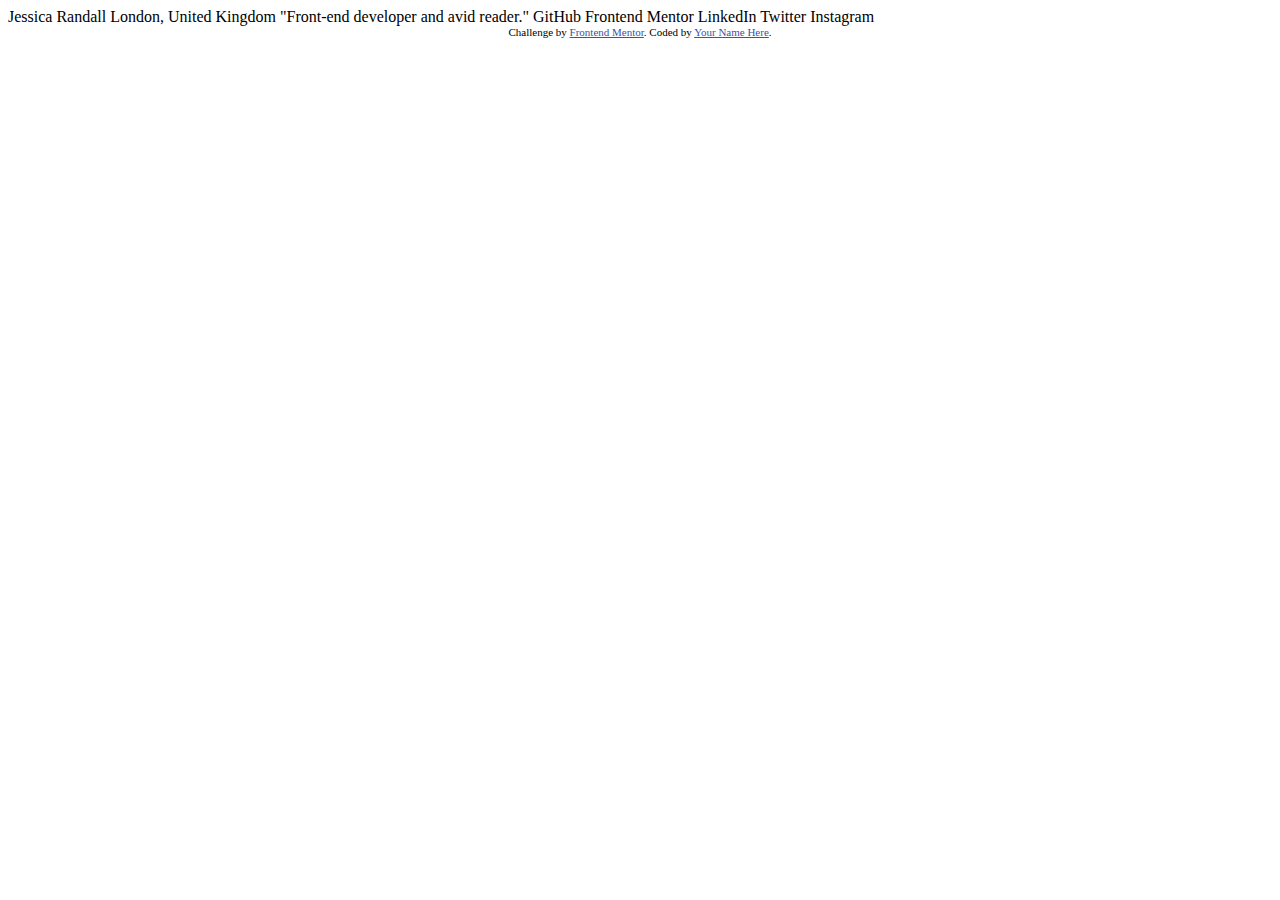
<file: social-links-profile-main/index.html>
<!DOCTYPE html>
<html lang="en">
<head>
  <meta charset="UTF-8">
  <meta name="viewport" content="width=device-width, initial-scale=1.0"> <!-- displays site properly based on user's device -->

  <link rel="icon" type="image/png" sizes="32x32" href="./assets/images/favicon-32x32.png">
  
  <title>Frontend Mentor | Social links profile</title>

  <!-- Feel free to remove these styles or customise in your own stylesheet 👍 -->
  <style>
    .attribution { font-size: 11px; text-align: center; }
    .attribution a { color: hsl(228, 45%, 44%); }
  </style>
</head>
<body>

  Jessica Randall
  London, United Kingdom
  "Front-end developer and avid reader."

  GitHub
  Frontend Mentor
  LinkedIn
  Twitter
  Instagram
  
  <div class="attribution">
    Challenge by <a href="https://www.frontendmentor.io?ref=challenge" target="_blank">Frontend Mentor</a>. 
    Coded by <a href="#">Your Name Here</a>.
  </div>
</body>
</html>
</file>
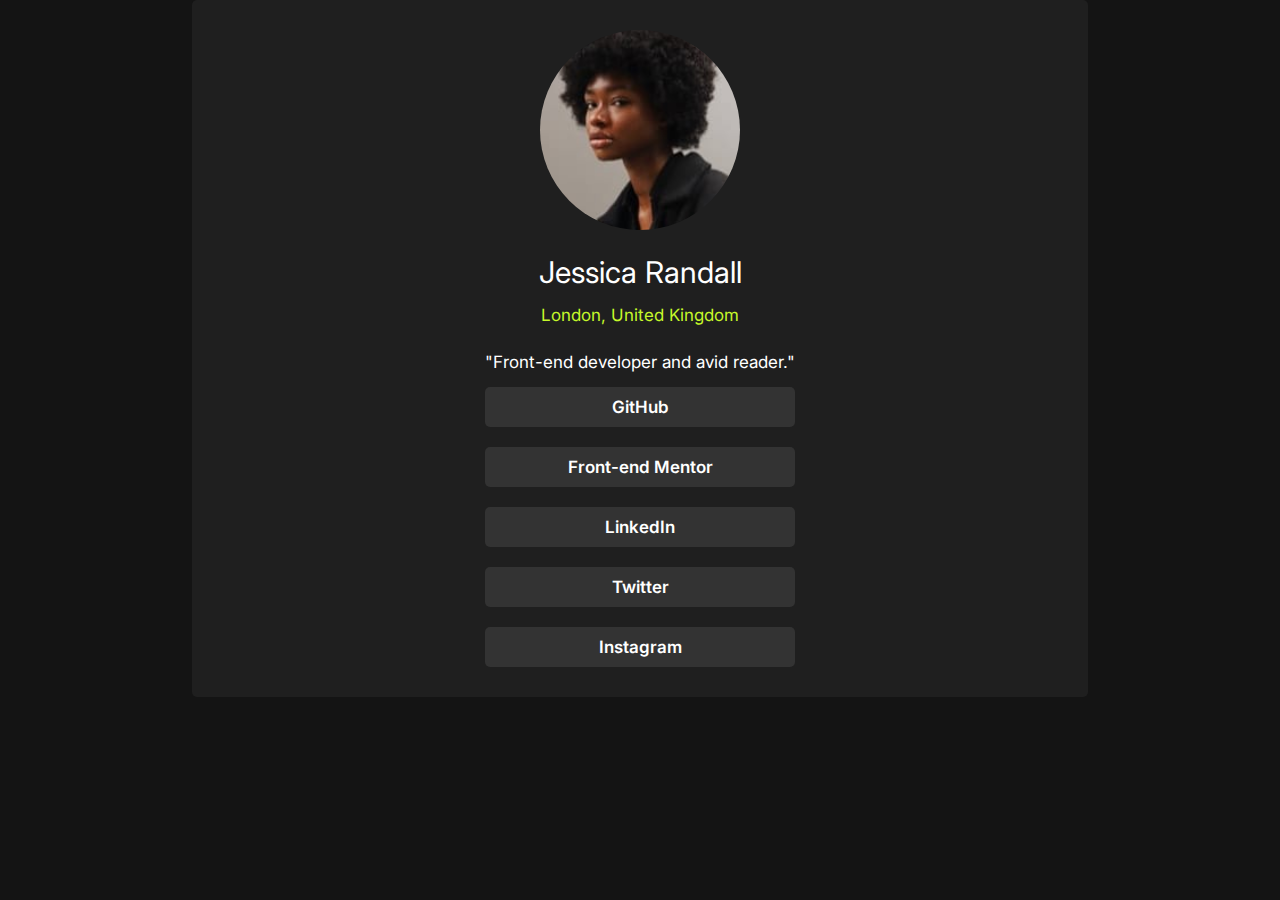
<file: social-links-profile-main/indexEdit.html>
<!DOCTYPE html>
<html lang="en">
  <head>
    <meta charset="UTF-8" />
    <meta name="viewport" content="width=device-width, initial-scale=1.0" />
    <title>FrontEnd Mentor Challeng One</title>
    <link rel="preconnect" href="https://fonts.googleapis.com" />
    <link rel="preconnect" href="https://fonts.gstatic.com" crossorigin />
    <link
      href="https://fonts.googleapis.com/css2?family=Inter:ital,opsz,wght@0,14..32,100..900;1,14..32,100..900&display=swap"
      rel="stylesheet"
    />
    <link rel="stylesheet" href="styleEdit.css" />
  </head>
  <body>
    <div class="social__section">
      <div class="social__avatar--section">
        <img
          class="avatar__image"
          src="./images/avatar-jessica.jpeg"
          alt="Avatar image"
        />
      </div>
      <div class="social__heading--section">
        <p class="avatar__name">Jessica Randall</p>
        <p class="avatar__location">London, United Kingdom</p>
      </div>
      <div class="social__link--section">
        <p class="social__link--title">
          "Front-end developer and avid reader."
        </p>
        <div class="social__links">
          <a href="#" class="social__btn github" target="_self">GitHub</a>
          <a href="#" class="social__btn frontend" target="_self"
            >Front-end Mentor</a
          >
          <a href="#" class="social__btn linkedin" target="_self">LinkedIn</a>
          <a href="#" class="social__btn twitter" target="_self">Twitter</a>
          <a href="#" class="social__btn instagram" target="_self">Instagram</a>
        </div>
      </div>
    </div>
  </body>
</html>
</file>
<file: social-links-profile-main/styleEdit.css>
* {
  margin: 0;
  padding: 0;
  box-sizing: border-box;
  font-family: "inter", Montserrat, sans-serif;
  color: var(--color-primary-white);
}
:root {
  --color-primary-white: #ffffff;
  --color-secondary-green: #c5f82a;
  --color-accent-button-bg: #333333;
  --color-container-bg: #1f1f1f;
  --color-extra-bg: #141414;
  --font-primary: inter;
}

html {
  font-size: 62.5%;
  /* 1rem =  10px */
}

@media (max-width: 900px) {
  html {
    font-size: 50%;
    /* 1rem = 8px */
  }
}

@media (max-width: 375px) {
  html {
    font-size: 40%;
    max-width: auto;

    /* 1rem = 8px */
  }
}
body {
  background-color: var(--color-extra-bg);
  max-width: 100%;
  max-height: 100vh;
  font-size: 1.6rem;

  /*
  max-height: 100vh; */
}
.social__section {
  max-width: 70%;
  font-size: 1.5rem;
  background: var(--color-container-bg);
  display: flex;
  flex-direction: column;
  align-items: center;
  justify-content: center;
  gap: 2rem;
  padding: 3rem;
  margin: auto;
  border-radius: 0.5rem;
}
.avatar__image {
  width: 20rem;
  height: 20rem;
  border-radius: 50%;
}

.social__heading--section {
  display: flex;
  flex-direction: column;
  justify-content: center;
  align-items: center;
  gap: 1.5rem;
  font-size: 1.7rem;
}
.avatar__name {
  font-size: 3rem;
  font-family: inter;
  margin: 0 auto;
}
.avatar__location {
  color: var(--color-secondary-green);
  /* margin: 0 auto; */
}

.social__link--section {
  display: flex;
  flex-direction: column;
  /* justify-content: center;
  align-items: center; */
  gap: 1.5rem;
  font-size: 1.7rem;
}
.social__link--title {
  padding-top: 0.7rem;
}
.social__links {
  display: flex;
  flex-direction: column;
  gap: 2rem;
}
.social__btn {
  text-decoration: none;
  text-align: center;
  background: var(--color-accent-button-bg);
  padding: 1rem 2rem;
  font-size: 1.7rem;
  font-weight: 600;
  border: none;
  border-radius: 0.5rem;
}
.social__btn:hover {
  background: var(--color-secondary-green);
  color: var(--color-extra-bg);
  transition: all 0.6s ease;
}

/* 
## Layout

The designs were created to the following widths:

- Mobile: 375px
- Desktop: 1440px

> 💡 These are just the design sizes. Ensure content is responsive and meets WCAG requirements by testing the full range of screen sizes from 320px to large screens.

## Colors

- 
## Typography

### Body Copy

- Font size (paragraph): 14px

### Font

- Family: [Inter](https://fonts.google.com/specimen/Inter)
- Weights: 400, 600, 700 */
</file>
